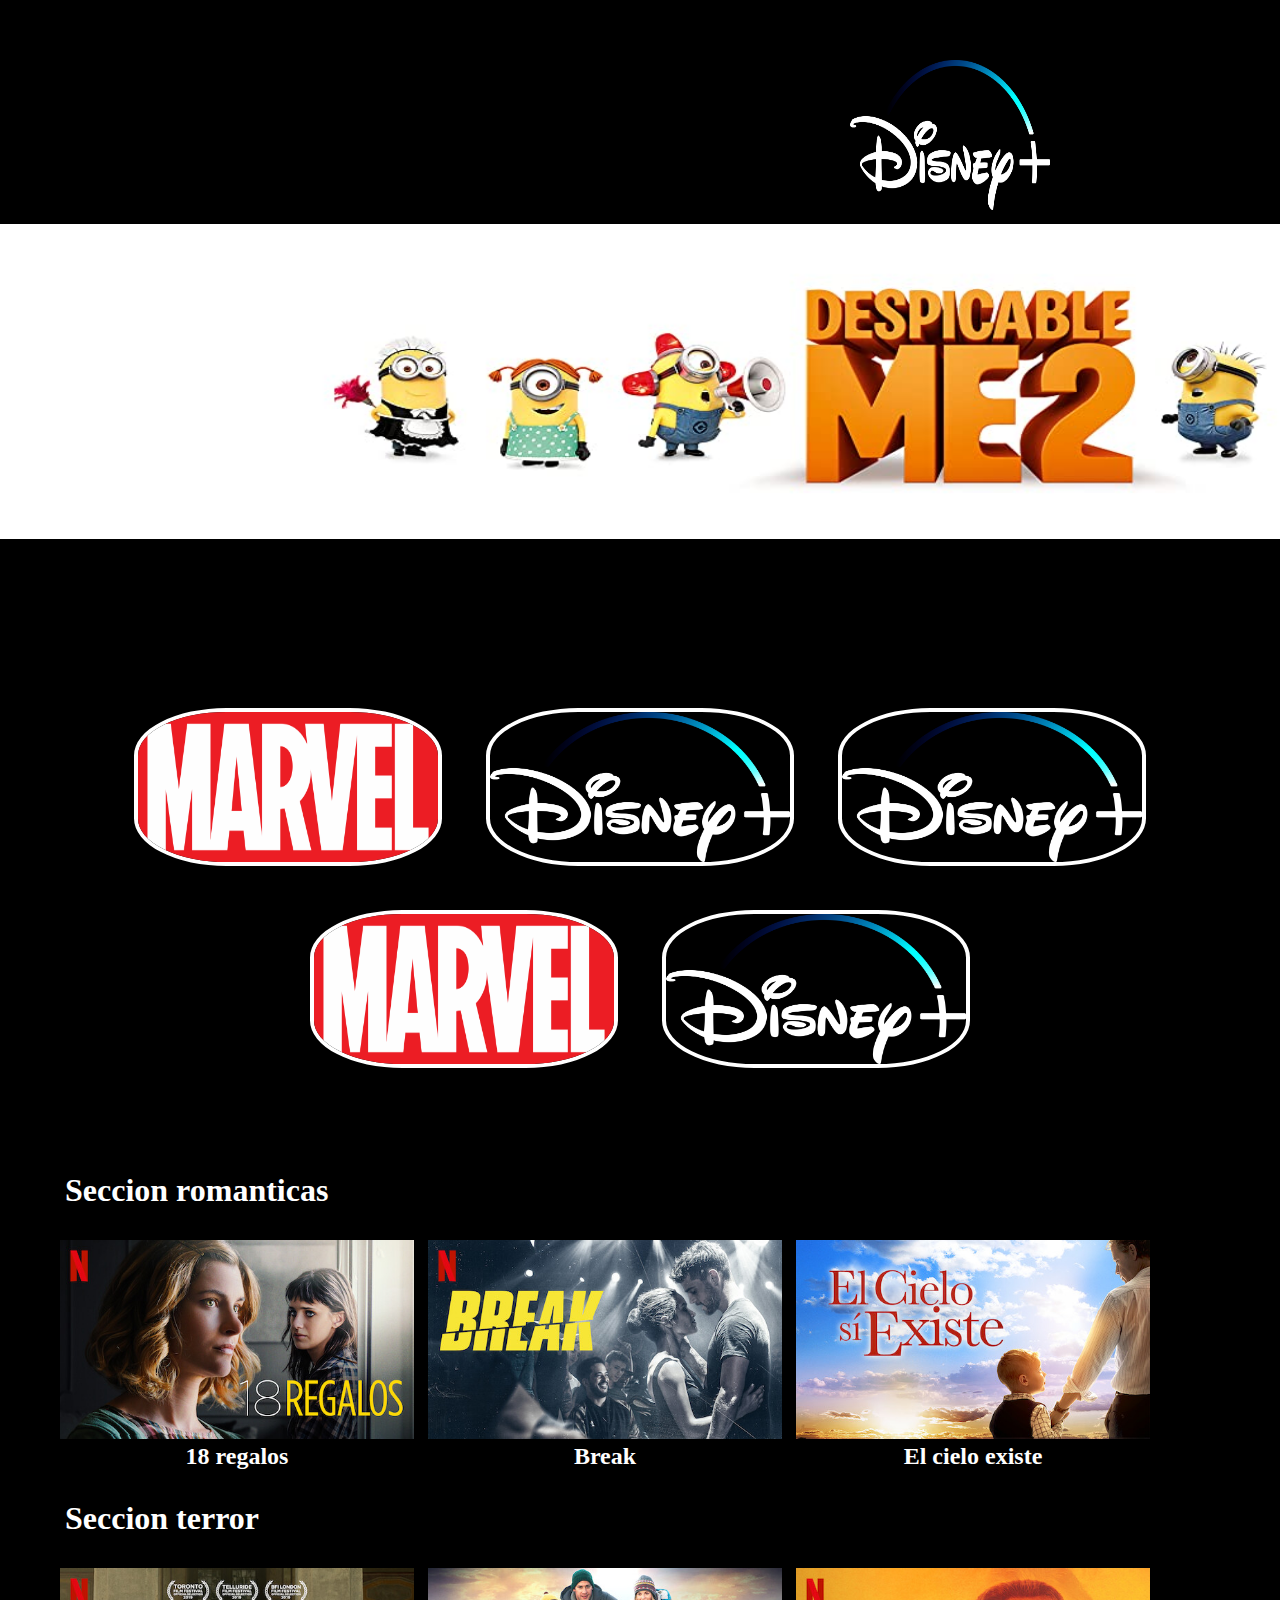
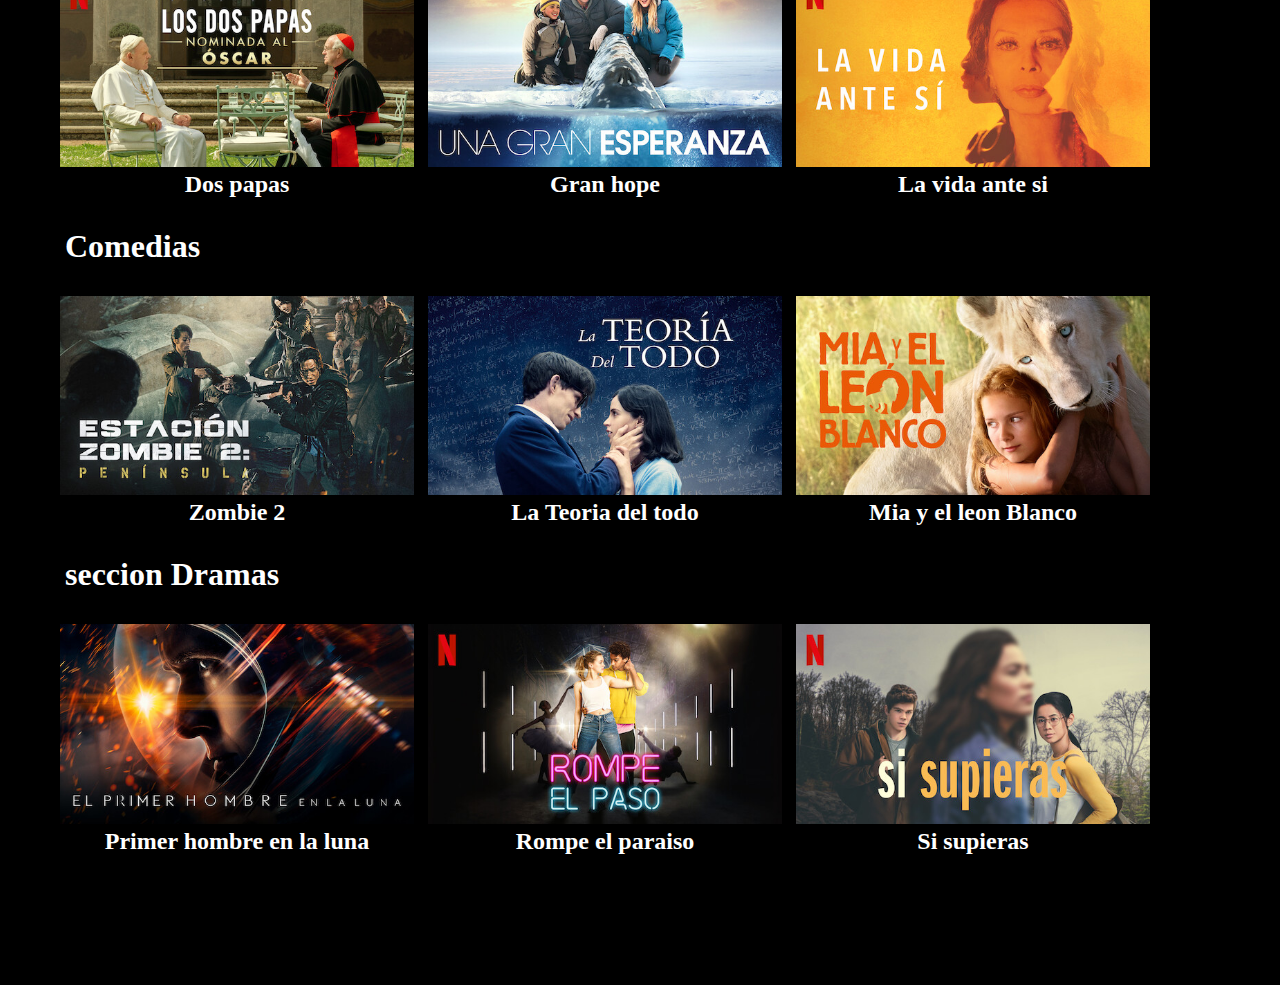
<file: Pagina 1.html>
<!DOCTYPE html>
<html lang="en">
<head>
  <meta charset="UTF-8">
  <meta http-equiv="X-UA-Compatible" content="IE=edge">
  <meta name="viewport" content="width=device-width, initial-scale=1.0">
  <title>Pagina 1</title>

  <link rel="stylesheet" href="css1/estilos.css">
 

</head>
<body>
  <header class="s-cabecera">
    <section  class="c-s-iconos">
      <div class="s-iconos">
             <a href="Pagina 2.html"> <img class="img-disney" src="logos/disney-plus-logo-1.png" alt=""></a>
      </div>
    </section>

    <nav>
        <div class="img-logo">
            <a href="Pagina 2.html"> <img class="img-banner" src="img-banners/mini.jpg" alt=""> </a> 
        </div>
    </nav>
  </header>
  
  <main class="s-principal">
    <section>
      <div style="text-align:center;"> 
        <a href="Pagina 2.html"><img class="img-boton" src="logos/marvel-logo.png" alt=""></a>
        <a href="Pagina 2.html"><img class="img-boton" src="logos/disney-plus-logo-1.png" alt=""></a>      
        <a href="Pagina 2.html"><img class="img-boton" src="logos/disney-plus-logo-1.png" alt=""></a>  
        <a href="Pagina 2.html"><img class="img-boton" src="logos/marvel-logo.png" alt=""></a>
        <a href="Pagina 2.html"> <img class="img-boton" src="logos/disney-plus-logo-1.png" alt=""></a>
      </div>
    </section>

    <section class="s-articulos">
      <div class="grid-container">
        <h1>
         Seccion romanticas
        </h1>
      <article class="a-s">
          <a href="Pagina 2.html">  <img src="img-secundarias/18-regalos.jpg" alt="imagen over"></a>
          <h2>18 regalos</h2>
      </article> 

      <article class="a-s">
          <a href="Pagina 2.html"><img src="img-secundarias/break.jpg" alt="imagen 23"></a>
          <h2>Break</h2>    
     </article> 
     
    
    <article class="a-s">
        <a href="Pagina 2.html"> <img src="img-secundarias/cielo-existe.jpg" alt="imagen 3"></a>
        <h2>El cielo existe</h2>
    </article> 
   
      <h1>
        Seccion terror
      </h1>
    <article class="a-s">
        <a href="Pagina 2.html"><img src="img-secundarias/dos-papas.jpg" alt="imagen 3"></a>
        <h2>Dos papas</h2>
    </article>
  
    <article class="a-s">
        <a href="Pagina 2.html"> <img src="img-secundarias/gran-hope.jpg" alt="imagen 3"></a>
        <h2>Gran hope</h2>
    </article> 

    <article class="a-s">
        <a href="Pagina 2.html"><img src="img-secundarias/la-vida-ante-si.jpg" alt="imagen 3"></a>
        <h2>La vida ante si</h2>
    </article> 

      <h1>
        Comedias
      </h1>
    <article class="a-s">
        <a href="Pagina 2.html"> <img src="img-secundarias/zombie-2.jpg" alt="imagen 3"></a>
        <h2>Zombie 2</h2>
    </article> 

    <article class="a-s">
        <a href="Pagina 2.html"><img src="img-secundarias/teoria-del-todo.jpg" alt="imagen 3"></a>
        <h2> La Teoria del todo</h2>
    </article> 

    <article class="a-s">
        <a href="Pagina 2.html"><img src="img-secundarias/mia-leon.jpg" alt="imagen 3"></a>
        <h2>Mia y el leon Blanco</h2>
    </article>

      <h1>
        seccion Dramas
      </h1>
    <article class="a-s">
      <a href="Pagina 2.html">  <img src="img-secundarias/primier-hombre-luna.jpg" alt="imagen over"></a>
      <h2>Primer hombre en la luna</h2>
    </article> 

    <article class="a-s">
      <a href="Pagina 2.html"><img src="img-secundarias/rompe-el-paraiso.jpg" alt="imagen 23"></a>
      <h2>Rompe el paraiso</h2>    
    </article> 

    <article class="a-s">
      <a href="Pagina 2.html"> <img src="img-secundarias/si-supieras.jpg" alt="imagen 3"></a>
      <h2> Si supieras</h2>
    </article> 

    </div>
  </section>
  </main>
</body>

</html>
</file>
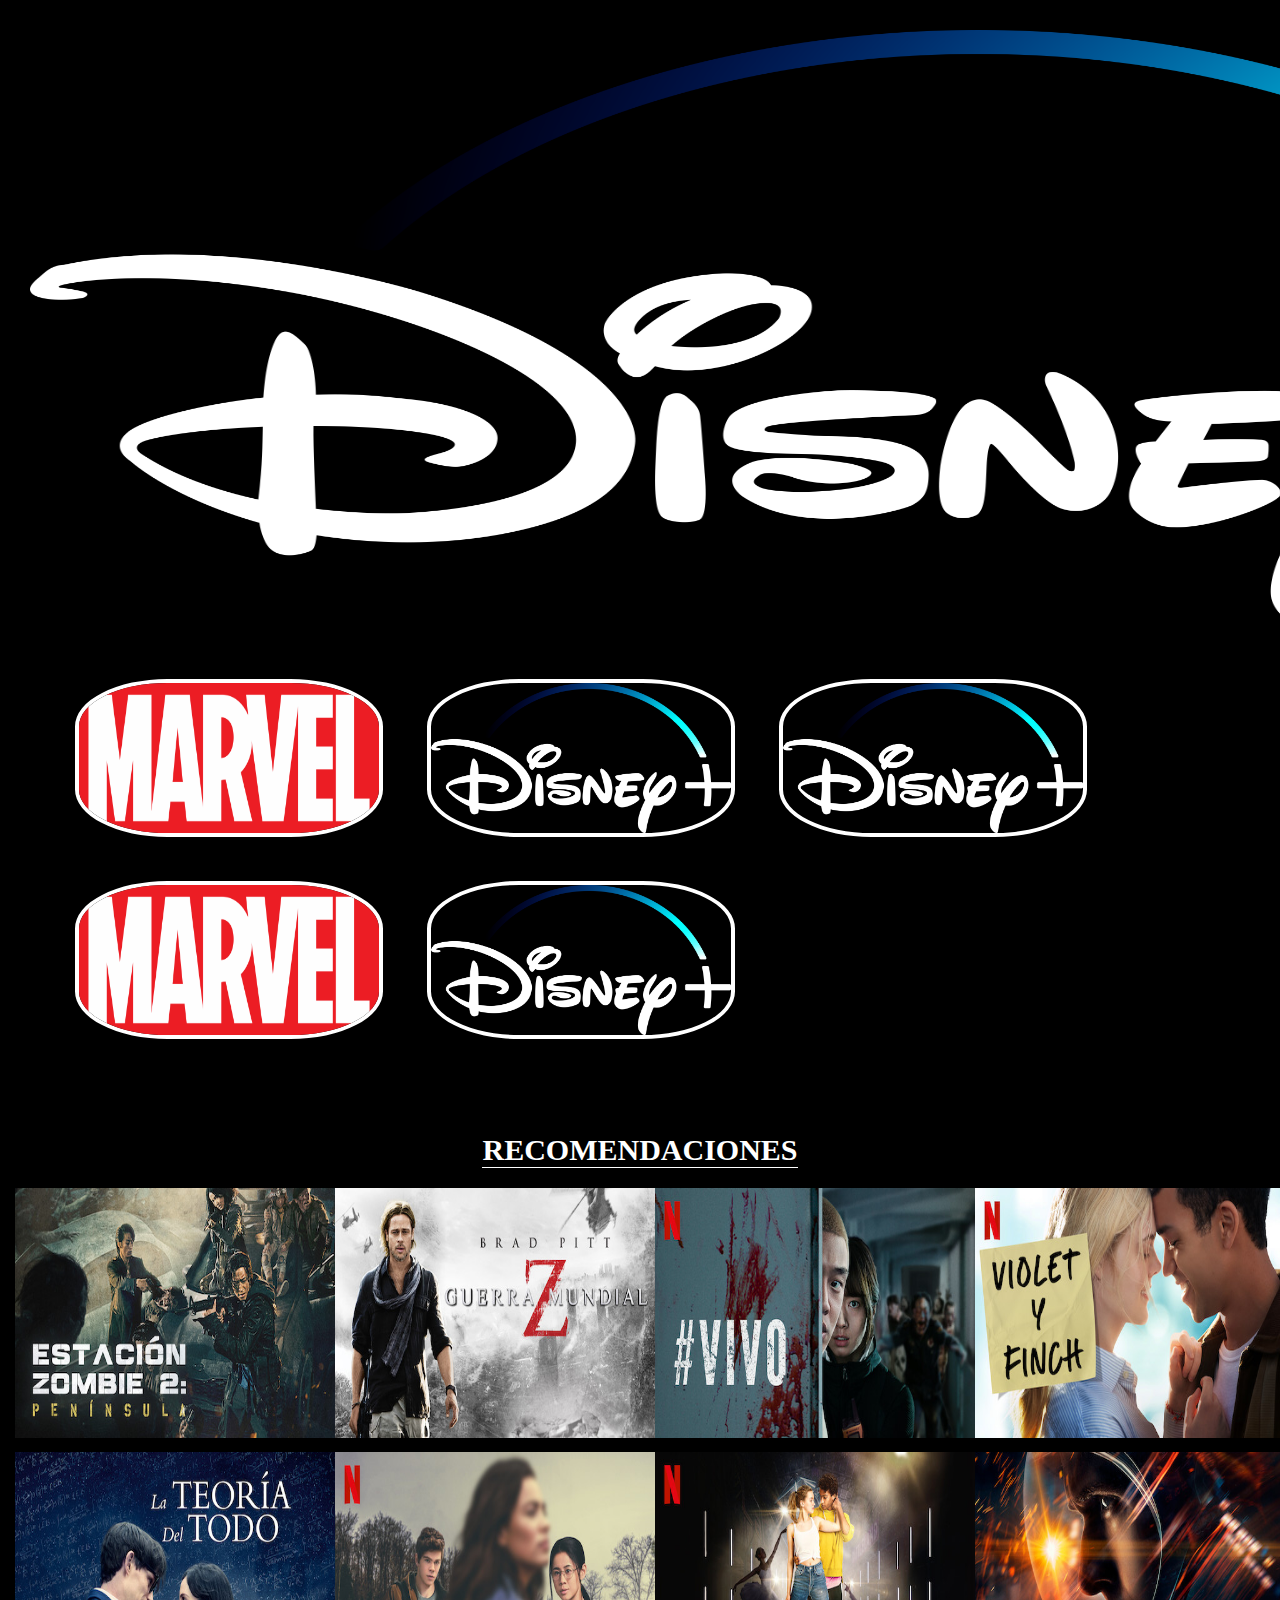
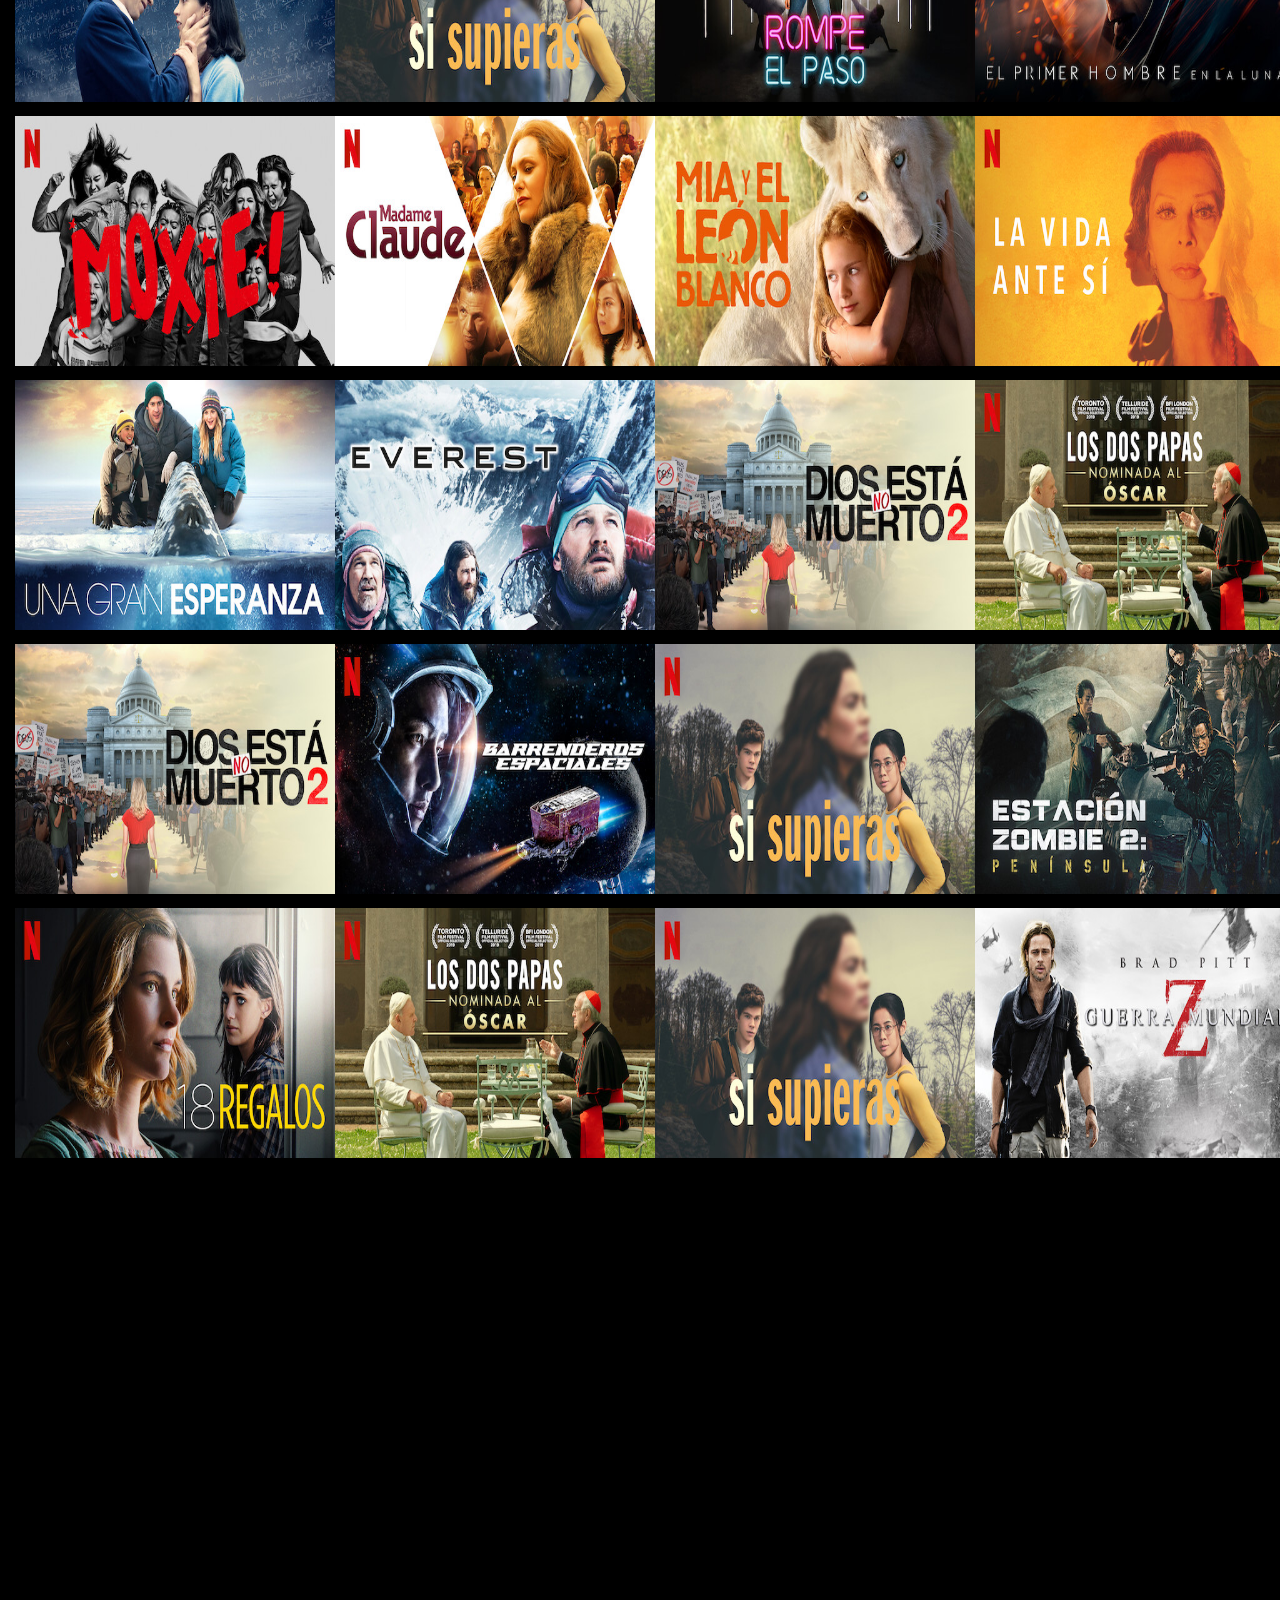
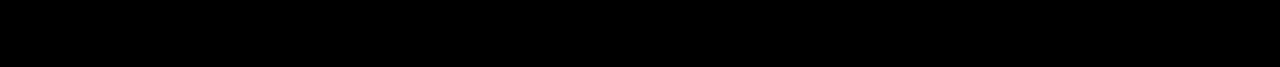
<file: Pagina 2.html>
<!DOCTYPE html>
<html lang="en">
<head>
    <meta charset="UTF-8">
    <meta http-equiv="X-UA-Compatible" content="IE=edge">
    <meta name="viewport" content="width=device-width, initial-scale=1.0">
    <title>Pagina 2</title>
    <link rel="stylesheet" href="css1/estilos-pagina2.css">
</head>
<body>
    <header class="header">
            <section class="header-seccion" >
                <img class="img-top" src="logos/disney-plus-logo-1.png" alt="">
            </section>

            <nav class="nav-logos">
                <a href="Pagina 1.html"><img class="img-boton" src="logos/marvel-logo.png" alt=""></a>
                <a href="Pagina 1.html"><img class="img-boton" src="logos/disney-plus-logo-1.png" alt=""></a>      
                <a href="Pagina 1.html"><img class="img-boton" src="logos/disney-plus-logo-1.png" alt=""></a>  
                <a href="Pagina 1.html"><img class="img-boton" src="logos/marvel-logo.png" alt=""></a>
                <a href="Pagina 1.html"><img class="img-boton" src="logos/disney-plus-logo-1.png" alt=""></a>
            </nav>
    </header>

    <section class="recomendaciones">
        <h1 >RECOMENDACIONES</h1>
        <div class="div-imagenes">
       <a href="Pagina 1.html"> <img class="imagenes" src="img-secundarias/zombie-2.jpg" alt=""></a>
       <a href="Pagina 1.html"> <img class="imagenes" src="img-secundarias/z.jpg" alt=""></a>
       <a href="Pagina 1.html"> <img class="imagenes" src="img-secundarias/vivo.jpg" alt=""></a>
       <a href="Pagina 1.html"> <img class="imagenes" src="img-secundarias/violet-finch.jpg" alt=""></a>
       <a href="Pagina 1.html"> <img class="imagenes" src="img-secundarias/teoria-del-todo.jpg" alt=""></a>
       <a href="Pagina 1.html"> <img class="imagenes" src="img-secundarias/si-supieras.jpg" alt=""></a>
       <a href="Pagina 1.html"> <img class="imagenes" src="img-secundarias/rompe-el-paraiso.jpg" alt=""></a>
       <a href="Pagina 1.html"> <img class="imagenes" src="img-secundarias/primier-hombre-luna.jpg" alt=""></a>
       <a href="Pagina 1.html"> <img class="imagenes" src="img-secundarias/moxie.jpg" alt=""></a>
       <a href="Pagina 1.html"> <img class="imagenes" src="img-secundarias/madame-claude.jpg" alt=""></a>
       <a href="Pagina 1.html"> <img class="imagenes" src="img-secundarias/mia-leon.jpg" alt=""></a>
       <a href="Pagina 1.html"> <img class="imagenes" src="img-secundarias/la-vida-ante-si.jpg" alt=""></a>
       <a href="Pagina 1.html"> <img class="imagenes" src="img-secundarias/gran-hope.jpg" alt=""></a>
       <a href="Pagina 1.html"> <img class="imagenes" src="img-secundarias/everest.jpg" alt=""></a>
       <a href="Pagina 1.html"> <img class="imagenes" src="img-secundarias/dios-no-esta-muerto2.jpg" alt=""></a>
       <a href="Pagina 1.html"> <img class="imagenes" src="img-secundarias/dos-papas.jpg" alt=""></a>
       <a href="Pagina 1.html"> <img class="imagenes" src="img-secundarias/dios-no-esta-muerto2.jpg" alt=""></a>
       <a href="Pagina 1.html"> <img class="imagenes" src="img-secundarias/barrenderos-espaciales.jpg" alt=""></a>
       <a href="Pagina 1.html"> <img class="imagenes" src="img-secundarias/si-supieras.jpg" alt=""></a>
       <a href="Pagina 1.html"> <img class="imagenes" src="img-secundarias/zombie-2.jpg" alt=""></a>
       <a href="Pagina 1.html"> <img class="imagenes" src="img-secundarias/18-regalos.jpg" alt=""></a>
       <a href="Pagina 1.html"> <img class="imagenes" src="img-secundarias/dos-papas.jpg" alt=""></a>
       <a href="Pagina 1.html"> <img class="imagenes" src="img-secundarias/si-supieras.jpg" alt=""></a>
       <a href="Pagina 1.html"> <img class="imagenes" src="img-secundarias/z.jpg" alt=""></a>
        </div>
    </section>
</body>
</html>
</file>
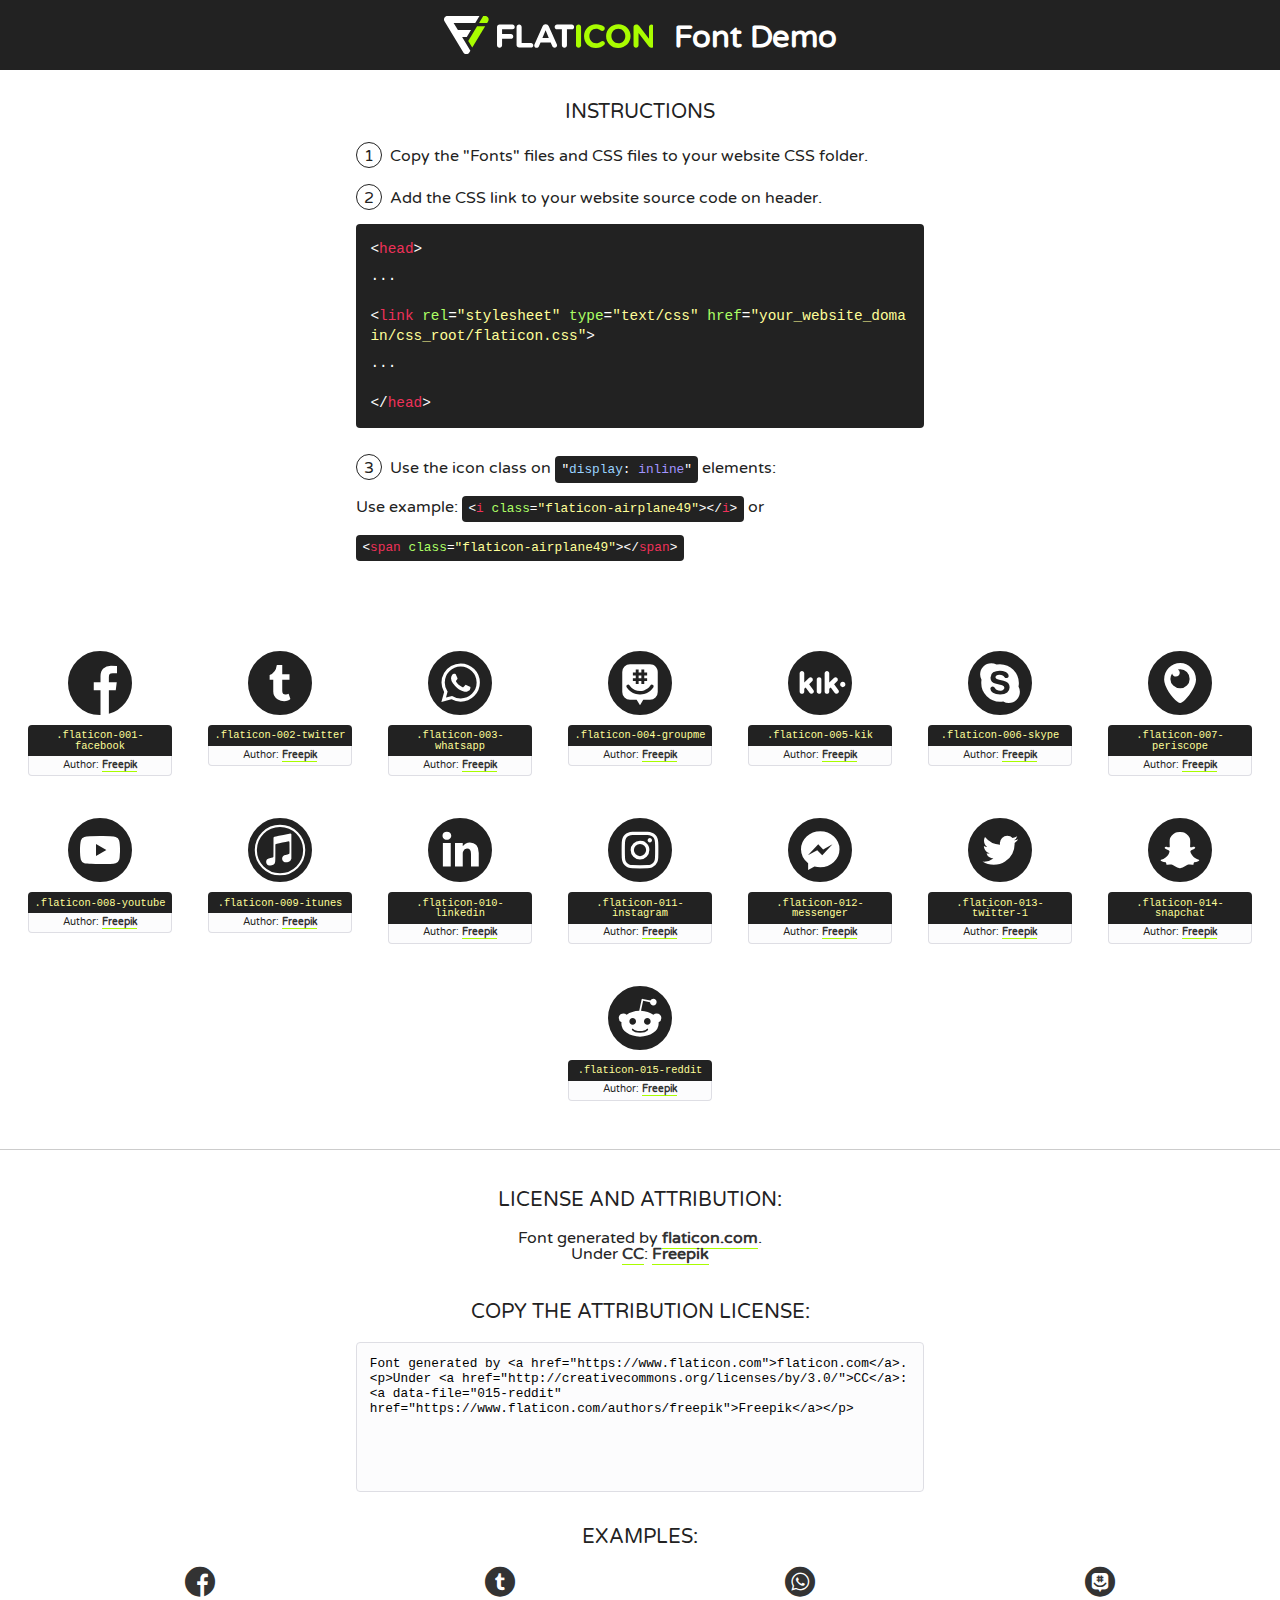
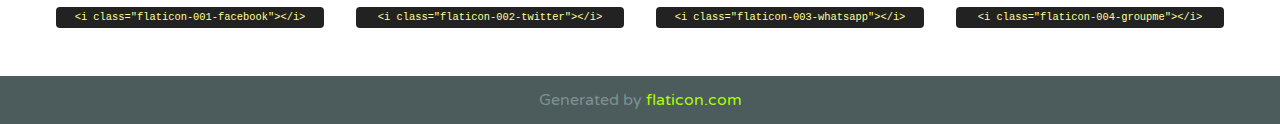
<file: css1/font/flaticon.html>
<!DOCTYPE html>
<!--
  Flaticon icon font: Flaticon
  Creation date: 20/12/2018 09:27
-->
<html>
<!DOCTYPE html>
<html>

<head>
    <title>Flaticon WebFont</title>
    <link href="http://fonts.googleapis.com/css?family=Varela+Round" rel="stylesheet" type="text/css" />
    <link rel="stylesheet" type="text/css" href="flaticon.css">
    <meta charset="UTF-8">
    <style>
    html, body, div, span, applet, object, iframe,
    h1, h2, h3, h4, h5, h6, p, blockquote, pre,
    a, abbr, acronym, address, big, cite, code,
    del, dfn, em, img, ins, kbd, q, s, samp,
    small, strike, strong, sub, sup, tt, var,
    b, u, i, center,
    dl, dt, dd, ol, ul, li,
    fieldset, form, label, legend,
    table, caption, tbody, tfoot, thead, tr, th, td,
    article, aside, canvas, details, embed, 
    figure, figcaption, footer, header, hgroup, 
    menu, nav, output, ruby, section, summary,
    time, mark, audio, video {
        margin: 0;
        padding: 0;
        border: 0;
        font-size: 100%;
        font: inherit;
        vertical-align: baseline;
    }
    /* HTML5 display-role reset for older browsers */
    article, aside, details, figcaption, figure, 
    footer, header, hgroup, menu, nav, section {
        display: block;
    }
    body {
        line-height: 1;
    }
    ol, ul {
        list-style: none;
    }
    blockquote, q {
        quotes: none;
    }
    blockquote:before, blockquote:after,
    q:before, q:after {
        content: '';
        content: none;
    }
    table {
        border-collapse: collapse;
        border-spacing: 0;
    }
    body {
        font-family: 'Varela Round', Helvetica, Arial, sans-serif;
        font-size: 16px;
        color: #222;
    }
    a {
        color: #333;
        border-bottom: 1px solid #a9fd00;
        font-weight: bold;
        text-decoration: none;
    }
    * {
        -moz-box-sizing: border-box;
        -webkit-box-sizing: border-box;
        box-sizing: border-box;
        margin: 0;
        padding: 0;
    }
    [class^="flaticon-"]:before, [class*=" flaticon-"]:before, [class^="flaticon-"]:after, [class*=" flaticon-"]:after {
        font-family: Flaticon;
        font-size: 30px;
        font-style: normal;
        margin-left: 20px;
        color: #333;
    }
    .wrapper {
        max-width: 600px;
        margin: auto;
        padding: 0 1em;
    }
    .title {
        font-size: 1.25em;
        text-align: center;
        margin-bottom: 1em;
        text-transform: uppercase;
    }
    header {
        text-align: center;
        background-color: #222;
        color: #fff;
        padding: 1em;
    }
    header .logo {
        width: 210px;
        height: 38px;
        display: inline-block;
        vertical-align: middle;
        margin-right: 1em;
        border: none;
    }
    header strong {
        font-size: 1.95em;
        font-weight: bold;
        vertical-align: middle;
        margin-top: 5px;
        display: inline-block;
    }
    .demo {
        margin: 2em auto;
        line-height: 1.25em;
    }
    .demo ul li {
        margin-bottom: 1em;
    }
    .demo ul li .num {
        color: #222;
        border-radius: 20px;
        display: inline-block;
        width: 26px;
        padding: 3px;
        height: 26px;
        text-align: center;
        margin-right: 0.5em;
        border: 1px solid #222;
    }
    .demo ul li code {
        background-color: #222;
        border-radius: 4px;
        padding: 0.25em 0.5em;
        display: inline-block;
        color: #fff;
        font-family: Consolas,Monaco,Lucida Console,Liberation Mono,DejaVu Sans Mono,Bitstream Vera Sans Mono,Courier New, monospace;
        font-weight: lighter;
        margin-top: 1em;
        font-size: 0.8em;
        word-break: break-all;
    }
    .demo ul li code.big {
        padding: 1em;
        font-size: 0.9em;
    }
    .demo ul li code .red {
        color: #EF3159;
    }
    .demo ul li code .green {
        color: #ACFF65;
    }
    .demo ul li code .yellow {
        color: #FFFF99;
    }
    .demo ul li code .blue {
        color: #99D3FF;
    }
    .demo ul li code .purple {
        color: #A295FF;
    }
    .demo ul li code .dots {
        margin-top: 0.5em;
        display: block;
    }
    #glyphs {
        border-bottom: 1px solid #ccc;
        padding: 2em 0;
        text-align: center;
    }
    .glyph {
        display: inline-block;
        width: 9em;
        margin: 1em;
        text-align: center;
        vertical-align: top;
        background: #FFF;
    }
    .glyph .glyph-icon {
        padding: 10px;
        display: block;
        font-family:"Flaticon";
        font-size: 64px;
        line-height: 1;
    }
    .glyph .glyph-icon:before {
        font-size: 64px;
        color: #222;
        margin-left: 0;
    }
    .class-name {
        font-size: 0.65em;
        background-color: #222;
        color: #fff;
        border-radius: 4px 4px 0 0;
        padding: 0.5em;
        color: #FFFF99;
        font-family: Consolas,Monaco,Lucida Console,Liberation Mono,DejaVu Sans Mono,Bitstream Vera Sans Mono,Courier New, monospace;
    }
    .author-name {
        font-size: 0.6em;
        background-color: #fcfcfd;
        border: 1px solid #DEDEE4;
        border-top: 0;
        border-radius: 0 0 4px 4px;
        padding: 0.5em;
    }
    .class-name:last-child {
        font-size: 10px;
        color:#888;
    }
    .class-name:last-child a {
        font-size: 10px;
        color:#555;
    }
    .class-name:last-child a:hover {
        color:#a9fd00;
    }
    .glyph > input {
        display: block;
        width: 100px;
        margin: 5px auto;
        text-align: center;
        font-size: 12px;
        cursor: text;
    }
    .glyph > input.icon-input {
        font-family:"Flaticon";
        font-size: 16px;
        margin-bottom: 10px;
    }
    .attribution .title {
        margin-top: 2em;
    }
    .attribution textarea {
        background-color: #fcfcfd;
        padding: 1em;
        border: none;
        box-shadow: none;
        border: 1px solid #DEDEE4;
        border-radius: 4px;
        resize: none;
        width: 100%;
        height: 150px;
        font-size: 0.8em;
        font-family: Consolas,Monaco,Lucida Console,Liberation Mono,DejaVu Sans Mono,Bitstream Vera Sans Mono,Courier New, monospace;
        -webkit-appearance: none;
    }
    .iconsuse {
        margin: 2em auto;
        text-align: center;
        max-width: 1200px;
    }
    .iconsuse:after {
        content: '';
        display: table;
        clear: both;
    }
    .iconsuse .image {
        float: left;
        width: 25%;
        padding: 0 1em;
    }
    .iconsuse .image p {
        margin-bottom: 1em;
    }
    .iconsuse .image span {
        display: block;
        font-size: 0.65em;
        background-color: #222;
        color: #fff;
        border-radius: 4px;
        padding: 0.5em;
        color: #FFFF99;
        margin-top: 1em;
        font-family: Consolas,Monaco,Lucida Console,Liberation Mono,DejaVu Sans Mono,Bitstream Vera Sans Mono,Courier New, monospace;
    }
    #footer {
        text-align: center;
        background-color: #4C5B5C;
        color: #7c9192;
        padding: 1em;
    }
    #footer a {
        border: none;
        color: #a9fd00;
        font-weight: normal;
    }
    @media (max-width: 960px) {
        .iconsuse .image {
            width: 50%;
        }
    }
    @media (max-width: 560px) {
        .iconsuse .image {
            width: 100%;
        }
    }
    </style>
</head>

<body class="characters-off">

    <header>
        <a href="https://www.flaticon.com" target="_blank" class="logo">
            <svg version="1.1" xmlns="http://www.w3.org/2000/svg" xmlns:xlink="http://www.w3.org/1999/xlink" xmlns:a="http://ns.adobe.com/AdobeSVGViewerExtensions/3.0/" viewBox="0 0 560.875 102.036" enable-background="new 0 0 560.875 102.036" xml:space="preserve">
                <defs>
                </defs>
                <g>
                    <g class="letters">
                        <path fill="#ffffff" d="M141.596,29.675c0-3.777,2.985-6.767,6.764-6.767h34.438c3.426,0,6.15,2.728,6.15,6.15
                        c0,3.43-2.724,6.149-6.15,6.149h-27.674v13.091h23.719c3.429,0,6.151,2.724,6.151,6.15c0,3.43-2.723,6.149-6.151,6.149h-23.719
                        v17.574c0,3.773-2.986,6.761-6.764,6.761c-3.779,0-6.764-2.989-6.764-6.761V29.675z"></path>
                        <path fill="#ffffff" d="M193.844,29.149c0-3.781,2.985-6.767,6.764-6.767c3.776,0,6.763,2.985,6.763,6.767v42.957h25.039
                        c3.426,0,6.149,2.726,6.149,6.153c0,3.425-2.723,6.15-6.149,6.15h-31.802c-3.779,0-6.764-2.986-6.764-6.768V29.149z"></path>
                        <path fill="#ffffff" d="M241.891,75.71l21.438-48.407c1.492-3.341,4.215-5.357,7.906-5.357h0.792
                        c3.686,0,6.323,2.017,7.815,5.357l21.439,48.407c0.436,0.967,0.701,1.845,0.701,2.723c0,3.602-2.809,6.501-6.414,6.501
                        c-3.161,0-5.269-1.845-6.499-4.655l-4.132-9.661h-27.059l-4.301,10.102c-1.144,2.631-3.426,4.214-6.237,4.214
                        c-3.517,0-6.24-2.81-6.24-6.325C241.1,77.64,241.451,76.677,241.891,75.71z M279.932,58.666l-8.521-20.297l-8.526,20.297H279.932
                        z"></path>
                        <path fill="#ffffff" d="M314.864,35.387H301.86c-3.429,0-6.239-2.813-6.239-6.238c0-3.429,2.811-6.24,6.239-6.24h39.533
                        c3.426,0,6.237,2.811,6.237,6.24c0,3.425-2.811,6.238-6.237,6.238h-13.001v42.785c0,3.773-2.99,6.761-6.764,6.761
                        c-3.779,0-6.764-2.989-6.764-6.761V35.387z"></path>
                        <path fill="#A9FD00" d="M352.615,29.149c0-3.781,2.985-6.767,6.767-6.767c3.774,0,6.761,2.985,6.761,6.767v49.024
                        c0,3.773-2.987,6.761-6.761,6.761c-3.781,0-6.767-2.989-6.767-6.761V29.149z"></path>
                        <path fill="#A9FD00" d="M374.132,53.836v-0.179c0-17.481,13.178-31.801,32.065-31.801c9.22,0,15.459,2.458,20.557,6.238
                        c1.402,1.054,2.637,2.985,2.637,5.357c0,3.692-2.985,6.59-6.681,6.59c-1.845,0-3.071-0.702-4.044-1.319
                        c-3.776-2.813-7.729-4.393-12.562-4.393c-10.364,0-17.831,8.611-17.831,19.154v0.173c0,10.542,7.291,19.329,17.831,19.329
                        c5.715,0,9.492-1.756,13.359-4.834c1.049-0.874,2.458-1.491,4.039-1.491c3.429,0,6.325,2.813,6.325,6.236
                        c0,2.106-1.056,3.78-2.282,4.834c-5.539,4.834-12.036,7.733-21.878,7.733C387.572,85.464,374.132,71.493,374.132,53.836z"></path>
                        <path fill="#A9FD00" d="M433.009,53.836v-0.179c0-17.481,13.79-31.801,32.766-31.801c18.981,0,32.592,14.143,32.592,31.628v0.173
                        c0,17.483-13.785,31.807-32.769,31.807C446.625,85.464,433.009,71.32,433.009,53.836z M484.224,53.836v-0.179
                        c0-10.539-7.725-19.326-18.626-19.326c-10.893,0-18.449,8.611-18.449,19.154v0.173c0,10.542,7.73,19.329,18.626,19.329
                        C476.676,72.986,484.224,64.378,484.224,53.836z"></path>
                        <path fill="#A9FD00" d="M506.233,29.321c0-3.774,2.99-6.763,6.767-6.763h1.401c3.252,0,5.183,1.583,7.029,3.953l26.093,34.265
                        V29.059c0-3.692,2.99-6.677,6.681-6.677c3.683,0,6.671,2.985,6.671,6.677v48.934c0,3.78-2.987,6.765-6.764,6.765h-0.436
                        c-3.257,0-5.188-1.581-7.034-3.953l-27.056-35.492v32.944c0,3.687-2.985,6.676-6.678,6.676c-3.683,0-6.673-2.989-6.673-6.676
                        V29.321z"></path>
                    </g>
                    <g class="insignia">
                        <path fill="#ffffff" d="M48.372,56.137h12.517l11.156-18.537H37.186L25.688,18.539h57.825L94.668,0H9.271
                        C5.925,0,2.842,1.801,1.198,4.716c-1.644,2.907-1.593,6.482,0.134,9.343l50.38,83.501c1.678,2.781,4.689,4.476,7.938,4.476
                        c3.246,0,6.257-1.695,7.935-4.476l2.898-4.804L48.372,56.137z"></path>
                        <g class="i">
                            <path fill="#A9FD00" d="M93.575,18.539h0.031v0.004l21.652,0.004l2.705-4.488c1.727-2.861,1.778-6.436,0.133-9.343
                            C116.454,1.801,113.371,0,110.026,0h-5.294L93.575,18.539z"></path>
                            <polygon fill="#A9FD00" points="88.291,27.356 64.725,66.486 75.519,84.404 109.942,27.356"></polygon>
                        </g>
                    </g>
                </g>
            </svg>
        </a>
        <strong>Font Demo</strong>
    </header>


    <section class="demo wrapper">

        <p class="title">Instructions</p>

        <ul>
            <li>
                <span class="num">1</span>Copy the "Fonts" files and CSS files to your website CSS folder.
            </li>
            <li>
                <span class="num">2</span>Add the CSS link to your website source code on header.
                <code class="big">
                    &lt;<span class="red">head</span>&gt;
                    <br/><span class="dots">...</span>
                    <br/>&lt;<span class="red">link</span> <span class="green">rel</span>=<span class="yellow">"stylesheet"</span> <span class="green">type</span>=<span class="yellow">"text/css"</span> <span class="green">href</span>=<span class="yellow">"your_website_domain/css_root/flaticon.css"</span>&gt;
                    <br/><span class="dots">...</span>
                    <br/>&lt;/<span class="red">head</span>&gt;
                </code>
            </li>

            <li>
                <p>
                    <span class="num">3</span>Use the icon class on <code>"<span class="blue">display</span>:<span class="purple"> inline</span>"</code> elements:
                    <br />
                    Use example: <code>&lt;<span class="red">i</span> <span class="green">class</span>=<span class="yellow">&quot;flaticon-airplane49&quot;</span>&gt;&lt;/<span class="red">i</span>&gt;</code> or <code>&lt;<span class="red">span</span> <span class="green">class</span>=<span class="yellow">&quot;flaticon-airplane49&quot;</span>&gt;&lt;/<span class="red">span</span>&gt;</code>
            </li>
        </ul>

    </section>




   <section id="glyphs">          
    
      
        <div class="glyph"><div class="glyph-icon flaticon-001-facebook"></div>
            <div class="class-name">.flaticon-001-facebook</div>
            <div class="author-name">Author: <a data-file="001-facebook" href="https://www.flaticon.com/authors/freepik">Freepik</a> </div> 
        </div>        
        
        <div class="glyph"><div class="glyph-icon flaticon-002-twitter"></div>
            <div class="class-name">.flaticon-002-twitter</div>
            <div class="author-name">Author: <a data-file="002-twitter" href="https://www.flaticon.com/authors/freepik">Freepik</a> </div> 
        </div>        
        
        <div class="glyph"><div class="glyph-icon flaticon-003-whatsapp"></div>
            <div class="class-name">.flaticon-003-whatsapp</div>
            <div class="author-name">Author: <a data-file="003-whatsapp" href="https://www.flaticon.com/authors/freepik">Freepik</a> </div> 
        </div>        
        
        <div class="glyph"><div class="glyph-icon flaticon-004-groupme"></div>
            <div class="class-name">.flaticon-004-groupme</div>
            <div class="author-name">Author: <a data-file="004-groupme" href="https://www.flaticon.com/authors/freepik">Freepik</a> </div> 
        </div>        
        
        <div class="glyph"><div class="glyph-icon flaticon-005-kik"></div>
            <div class="class-name">.flaticon-005-kik</div>
            <div class="author-name">Author: <a data-file="005-kik" href="https://www.flaticon.com/authors/freepik">Freepik</a> </div> 
        </div>        
        
        <div class="glyph"><div class="glyph-icon flaticon-006-skype"></div>
            <div class="class-name">.flaticon-006-skype</div>
            <div class="author-name">Author: <a data-file="006-skype" href="https://www.flaticon.com/authors/freepik">Freepik</a> </div> 
        </div>        
        
        <div class="glyph"><div class="glyph-icon flaticon-007-periscope"></div>
            <div class="class-name">.flaticon-007-periscope</div>
            <div class="author-name">Author: <a data-file="007-periscope" href="https://www.flaticon.com/authors/freepik">Freepik</a> </div> 
        </div>        
        
        <div class="glyph"><div class="glyph-icon flaticon-008-youtube"></div>
            <div class="class-name">.flaticon-008-youtube</div>
            <div class="author-name">Author: <a data-file="008-youtube" href="https://www.flaticon.com/authors/freepik">Freepik</a> </div> 
        </div>        
        
        <div class="glyph"><div class="glyph-icon flaticon-009-itunes"></div>
            <div class="class-name">.flaticon-009-itunes</div>
            <div class="author-name">Author: <a data-file="009-itunes" href="https://www.flaticon.com/authors/freepik">Freepik</a> </div> 
        </div>        
        
        <div class="glyph"><div class="glyph-icon flaticon-010-linkedin"></div>
            <div class="class-name">.flaticon-010-linkedin</div>
            <div class="author-name">Author: <a data-file="010-linkedin" href="https://www.flaticon.com/authors/freepik">Freepik</a> </div> 
        </div>        
        
        <div class="glyph"><div class="glyph-icon flaticon-011-instagram"></div>
            <div class="class-name">.flaticon-011-instagram</div>
            <div class="author-name">Author: <a data-file="011-instagram" href="https://www.flaticon.com/authors/freepik">Freepik</a> </div> 
        </div>        
        
        <div class="glyph"><div class="glyph-icon flaticon-012-messenger"></div>
            <div class="class-name">.flaticon-012-messenger</div>
            <div class="author-name">Author: <a data-file="012-messenger" href="https://www.flaticon.com/authors/freepik">Freepik</a> </div> 
        </div>        
        
        <div class="glyph"><div class="glyph-icon flaticon-013-twitter-1"></div>
            <div class="class-name">.flaticon-013-twitter-1</div>
            <div class="author-name">Author: <a data-file="013-twitter-1" href="https://www.flaticon.com/authors/freepik">Freepik</a> </div> 
        </div>        
        
        <div class="glyph"><div class="glyph-icon flaticon-014-snapchat"></div>
            <div class="class-name">.flaticon-014-snapchat</div>
            <div class="author-name">Author: <a data-file="014-snapchat" href="https://www.flaticon.com/authors/freepik">Freepik</a> </div> 
        </div>        
        
        <div class="glyph"><div class="glyph-icon flaticon-015-reddit"></div>
            <div class="class-name">.flaticon-015-reddit</div>
            <div class="author-name">Author: <a data-file="015-reddit" href="https://www.flaticon.com/authors/freepik">Freepik</a> </div> 
        </div>        
        

    </section>



    <section class="attribution wrapper"   style="text-align:center;">

      <div class="title">License and attribution:</div><div class="attrDiv">Font generated by <a href="https://www.flaticon.com">flaticon.com</a>. <div><p>Under <a href="http://creativecommons.org/licenses/by/3.0/">CC</a>: <a data-file="015-reddit" href="https://www.flaticon.com/authors/freepik">Freepik</a></p>  </div>
      </div>
      <div class="title">Copy the Attribution License:</div>

    <textarea onclick="this.focus();this.select();">Font generated by &lt;a href=&quot;https://www.flaticon.com&quot;&gt;flaticon.com&lt;/a&gt;. <p>Under <a href="http://creativecommons.org/licenses/by/3.0/">CC</a>: <a data-file="015-reddit" href="https://www.flaticon.com/authors/freepik">Freepik</a></p>  
     </textarea>

    </section>

    <section class="iconsuse">

          <div class="title">Examples:</div>            
             
            <div class="image">
                <p>
                    <i class="glyph-icon flaticon-001-facebook"></i> 
                    <span>&lt;i class=&quot;flaticon-001-facebook&quot;&gt;&lt;/i&gt;</span>
                </p>
            </div>
            
            <div class="image">
                <p>
                    <i class="glyph-icon flaticon-002-twitter"></i> 
                    <span>&lt;i class=&quot;flaticon-002-twitter&quot;&gt;&lt;/i&gt;</span>
                </p>
            </div>
            
            <div class="image">
                <p>
                    <i class="glyph-icon flaticon-003-whatsapp"></i> 
                    <span>&lt;i class=&quot;flaticon-003-whatsapp&quot;&gt;&lt;/i&gt;</span>
                </p>
            </div>
            
            <div class="image">
                <p>
                    <i class="glyph-icon flaticon-004-groupme"></i> 
                    <span>&lt;i class=&quot;flaticon-004-groupme&quot;&gt;&lt;/i&gt;</span>
                </p>
            </div>
                       
        </div>
                            
    </section>

<div id="footer">
    <div>Generated by <a href="https://www.flaticon.com">flaticon.com</a>
    </div>
</div>



</body>
</html>
</file>
<file: css1/estilos.css>
*{
    margin: 0%;
   
}
a{
    color: black;
    text-decoration: none;
    display: inline;
  
}

body{
    background-color: black;
    color: white;
}

/*
S- signifia .. seccion.
C-s significa.. cabecera.seccion
a-s significa.. articulos seccion
i.. significa imagen
a-i-s... articulo con imagen seccion
i-s.. significa imagen seccion
*/

.s-cabecera{
    display: grid;
    background-color: black;

    
}


nav{
    display: grid;
    justify-content: center;
   
}



nav .s-inicio{
    display: flex;
    justify-content: flex-end;
}


nav .s-inicio a{
    text-align: center;
    color: white;
    border-bottom: 1px solid black;
}

nav .s-inicio h1{
    text-align: center;
    justify-content: center;
}


nav .img-logo{
    width: 1900px;
}


nav .img-logo img{
    margin-top: 10px;
}


nav .img-logo .img-banner{
    width: 100%;
    height: 80%;
}




.c-s-iconos .s-iconos{
    display: flex;
     justify-content:center;
     


}
.s-iconos .img-disney{
    padding-top: 60px;
    width: 200px;
    height: 150px;
}






.s-principal section{
display: grid;
justify-items: center;
margin-top: 80px;
background-color: black;
color: white;

}

.s-principal .img-boton{
    width: 300px;
    height: 150px;
    margin: 15px;
    border: 4px solid white;
    background-color: black;
    margin: 20px;
    border-radius: 30%;
}






.boton-centro{
    width: 110px;
    height: 50px;
   
    text-align: center;
    font-weight: 700px;
    font-size: 18px;
    line-height: 50px;
}




.s-principal{
    display: grid;
 
    height:max-content;
    


}

.s-articulos{
    padding-left: 50px;
    padding-right: 50px;
}

.s-articulos h1{
    border-bottom: 1px  solid   black;
    margin-left: 15px;
    text-align: left;
}

h2{
    text-align: center;
}

.s-articulos{

    padding-bottom: 100px;
}
.s-articulos .a-s{
    display: inline-block;
    padding-left: 10px;
    max-width: 30%;
    margin-bottom: 30px;
    margin-top: 30px;

    
}
.s-articulos .grid-container{
    grid-template-columns: 1fr 4fr 1fr;

}

.s-articulos .a-s img{
    width: 100%;
}

.s-articulos .a-s p{
    margin-bottom: 35px;
}
.s-articulos .a-s h1{
    margin-bottom: 25px;
}

.link-artcle1{
 
    background-color: #ff0000;
    border-bottom: black;
}
</file>
<file: css1/estilos-pagina2.css>
*{
    margin: 0%;
    padding: 0%;
}
body{
    background-color: black;

}

.header{
   
    padding: 30px;
}

.header-seccion .img-top{
    width: 1800px;
    height: 600px;
}

.nav-logos{
    margin: 15px;
    padding: 10px;
}



.nav-logos .img-boton{
    width: 300px;
    height: 150px;
    margin: 15px;
    border: 4px solid white;
    background-color: black;
    margin: 20px;
    border-radius: 30%;
}

.recomendaciones{
    text-align: center;
    margin-bottom: 500px;
}

.recomendaciones .div-imagenes{
    display: grid;
    columns: 4;
    grid-template-columns: repeat(4, 1fr);
    
}

.div-imagenes .imagenes{
    margin-left: 15px;
    width: 450px;
    height: 250px;
    margin-top: 5px;
    margin-bottom: 5px;
    max-width: 100%;
    max-height: 100%;
    
}

h1{
    margin: 15px ;
    display: inline-block;
    font-family: 'Times New Roman', Times, serif;
    font-size: 30px;
    color: white;
    border-bottom: white 1px solid;
    
}
</file>
<file: css1/font/flaticon.css>
/*
  	Flaticon icon font: Flaticon
  	Creation date: 20/12/2018 09:27
  	*/

@font-face {
  font-family: "Flaticon";
  src: url("./Flaticon.eot");
  src: url("./Flaticon.eot?#iefix") format("embedded-opentype"),
       url("./Flaticon.woff") format("woff"),
       url("./Flaticon.ttf") format("truetype"),
       url("./Flaticon.svg#Flaticon") format("svg");
  font-weight: normal;
  font-style: normal;
}

@media screen and (-webkit-min-device-pixel-ratio:0) {
  @font-face {
    font-family: "Flaticon";
    src: url("./Flaticon.svg#Flaticon") format("svg");
  }
}

[class^="flaticon-"]:before, [class*=" flaticon-"]:before,
[class^="flaticon-"]:after, [class*=" flaticon-"]:after {   
  font-family: Flaticon;
        font-size: 30px;
font-style: normal;
margin-left: 20px;
}

.flaticon-001-facebook:before { content: "\f100"; }
.flaticon-002-twitter:before { content: "\f101"; }
.flaticon-003-whatsapp:before { content: "\f102"; }
.flaticon-004-groupme:before { content: "\f103"; }
.flaticon-005-kik:before { content: "\f104"; }
.flaticon-006-skype:before { content: "\f105"; }
.flaticon-007-periscope:before { content: "\f106"; }
.flaticon-008-youtube:before { content: "\f107"; }
.flaticon-009-itunes:before { content: "\f108"; }
.flaticon-010-linkedin:before { content: "\f109"; }
.flaticon-011-instagram:before { content: "\f10a"; }
.flaticon-012-messenger:before { content: "\f10b"; }
.flaticon-013-twitter-1:before { content: "\f10c"; }
.flaticon-014-snapchat:before { content: "\f10d"; }
.flaticon-015-reddit:before { content: "\f10e"; }
</file>
